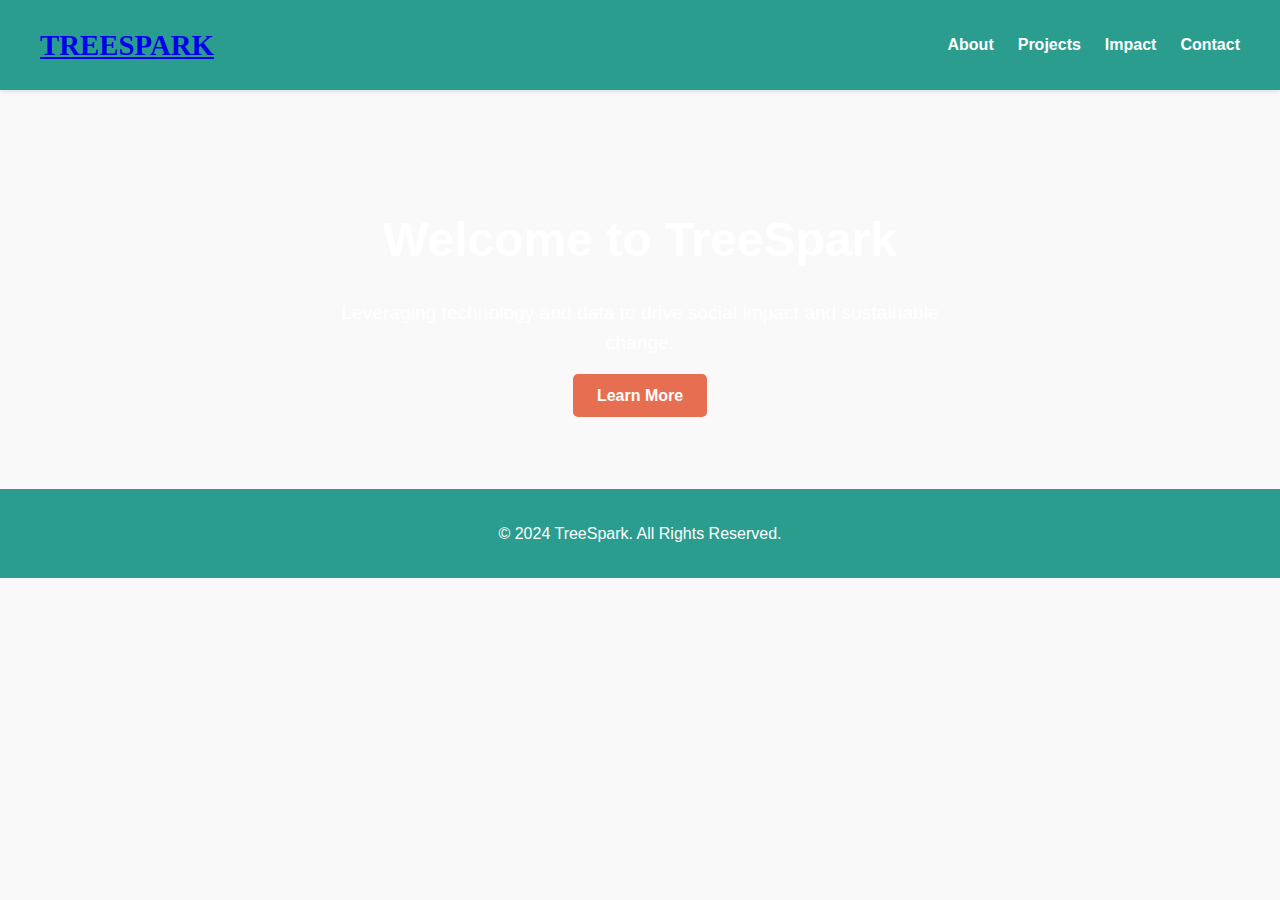
<file: index.html>
<!DOCTYPE html>
<html lang="en">
<head>
    <meta charset="UTF-8">
    <meta name="viewport" content="width=device-width, initial-scale=1.0">
    <title>TreeSpark | Home</title>
    <link rel="stylesheet" href="styles.css">
<head>
    <link rel="stylesheet" href="styles.css">
</head>
<body>
    <header>
        <nav class="navbar">
            <div class="container">
                <a href="index.html" class="logo">TreeSpark</a>
                <ul class="nav-links">
                    <li><a href="about.html">About</a></li>
                    <li><a href="projects.html">Projects</a></li>
                    <li><a href="impact.html">Impact</a></li>
                    <li><a href="contact.html">Contact</a></li>
                </ul>
            </div>
        </nav>
    </header>

    <section class="hero">
        <div class="container">
            <h1>Welcome to TreeSpark</h1>
            <p>Leveraging technology and data to drive social impact and sustainable change.</p>
            <a href="about.html" class="btn">Learn More</a>
        </div>
    </section>

    <footer>
        <div class="container">
            <p>&copy; 2024 TreeSpark. All Rights Reserved.</p>
        </div>
    </footer>
</body>
</html>
</file>
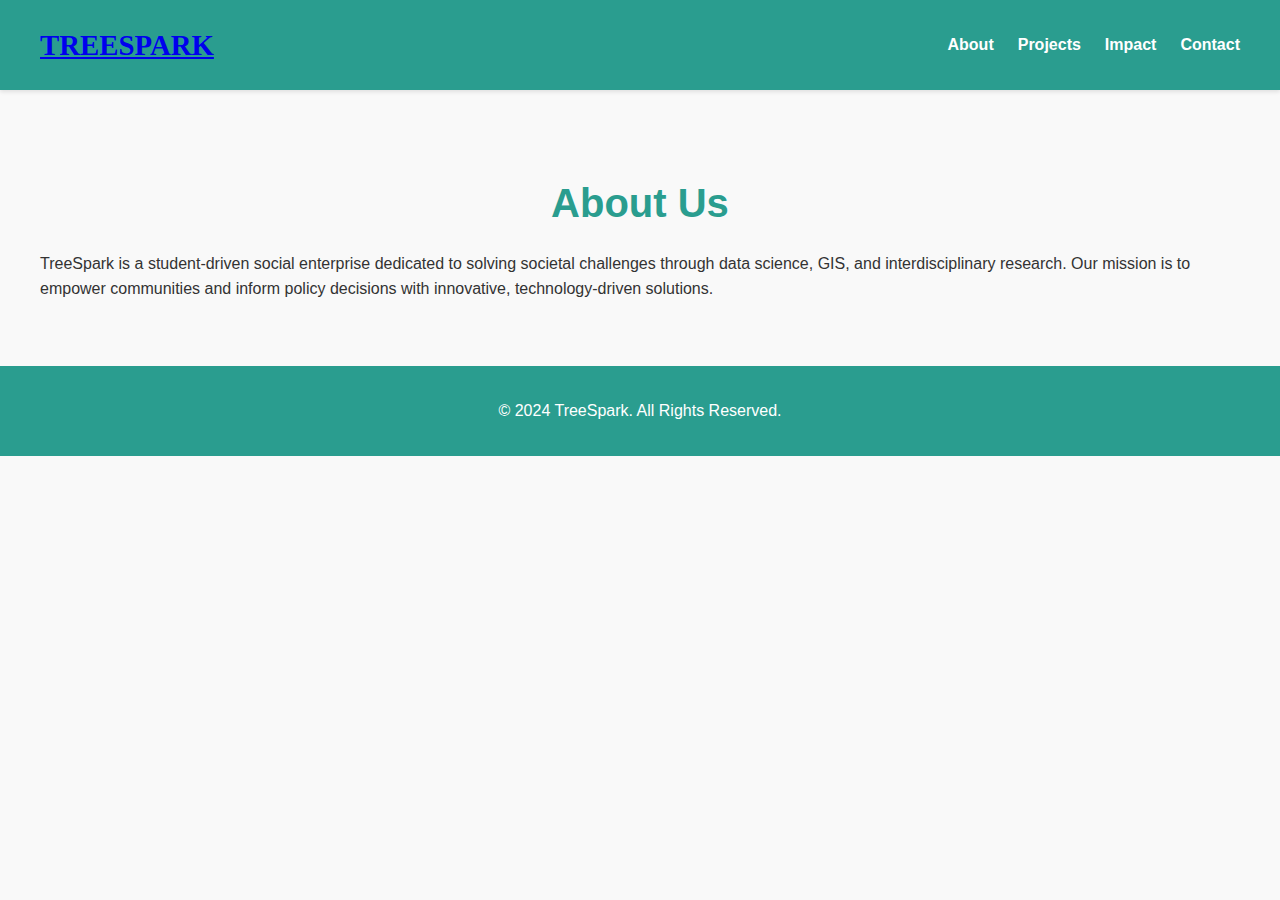
<file: about.html>
<!DOCTYPE html>
<html lang="en">
<head>
    <meta charset="UTF-8">
    <meta name="viewport" content="width=device-width, initial-scale=1.0">
    <title>TreeSpark | About Us</title>
    <link rel="stylesheet" href="styles.css">
<head>
    <link rel="stylesheet" href="styles.css">
</head>
<body>
    <header>
        <nav class="navbar">
            <div class="container">
                <a href="index.html" class="logo">TreeSpark</a>
                <ul class="nav-links">
                    <li><a href="about.html">About</a></li>
                    <li><a href="projects.html">Projects</a></li>
                    <li><a href="impact.html">Impact</a></li>
                    <li><a href="contact.html">Contact</a></li>
                </ul>
            </div>
        </nav>
    </header>

    <section class="about">
        <div class="container">
            <h2>About Us</h2>
            <p>TreeSpark is a student-driven social enterprise dedicated to solving societal challenges through data science, GIS, and interdisciplinary research. Our mission is to empower communities and inform policy decisions with innovative, technology-driven solutions.</p>
        </div>
    </section>

    <footer>
        <div class="container">
            <p>&copy; 2024 TreeSpark. All Rights Reserved.</p>
        </div>
    </footer>
</body>
</html>
</file>
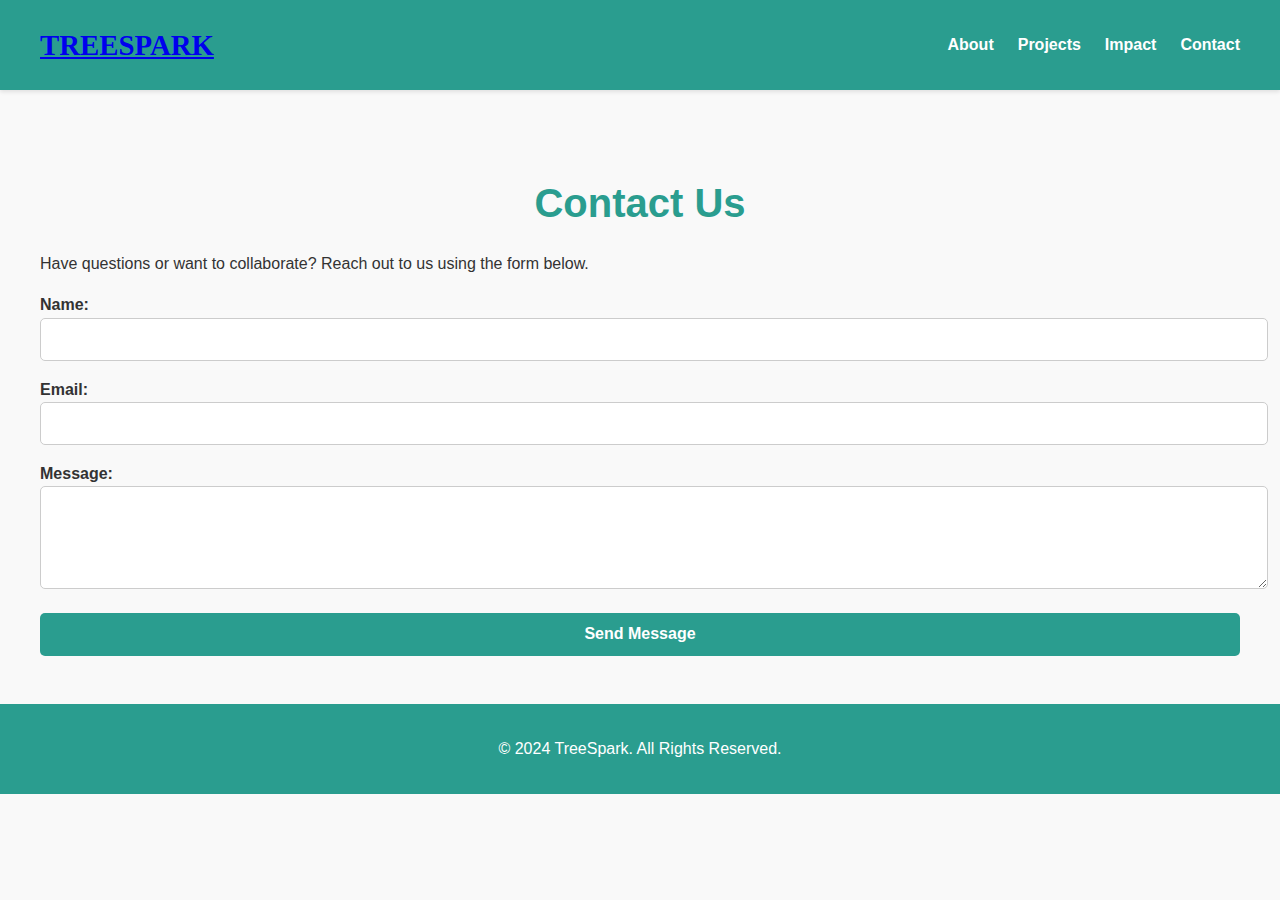
<file: contact.html>
<!DOCTYPE html>
<html lang="en">
<head>
    <meta charset="UTF-8">
    <meta name="viewport" content="width=device-width, initial-scale=1.0">
    <title>TreeSpark | Contact Us</title>
    <link rel="stylesheet" href="styles.css">
<head>
    <link rel="stylesheet" href="styles.css">
</head>
<body>
    <header>
        <nav class="navbar">
            <div class="container">
                <a href="index.html" class="logo">TreeSpark</a>
                <ul class="nav-links">
                    <li><a href="about.html">About</a></li>
                    <li><a href="projects.html">Projects</a></li>
                    <li><a href="impact.html">Impact</a></li>
                    <li><a href="contact.html">Contact</a></li>
                </ul>
            </div>
        </nav>
    </header>

    <section class="contact">
        <div class="container">
            <h2>Contact Us</h2>
            <p>Have questions or want to collaborate? Reach out to us using the form below.</p>
            <form action="#" method="post">
                <div class="form-group">
                    <label for="name">Name:</label>
                    <input type="text" id="name" name="name" required>
                </div>
                <div class="form-group">
                    <label for="email">Email:</label>
                    <input type="email" id="email" name="email" required>
                </div>
                <div class="form-group">
                    <label for="message">Message:</label>
                    <textarea id="message" name="message" rows="5" required></textarea>
                </div>
                <button type="submit">Send Message</button>
            </form>
        </div>
    </section>

    <footer>
        <div class="container">
            <p>&copy; 2024 TreeSpark. All Rights Reserved.</p>
        </div>
    </footer>
</body>
</html>
</file>
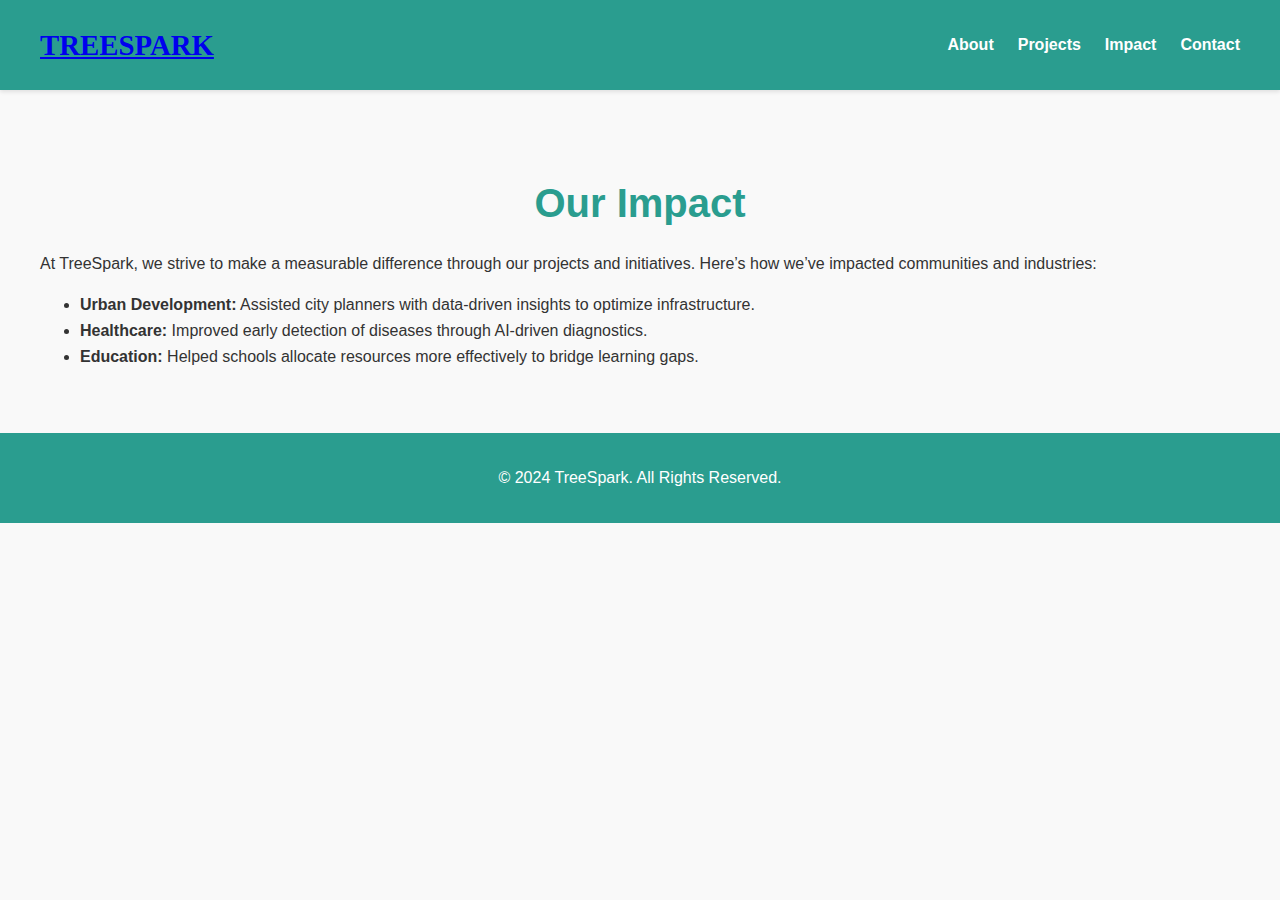
<file: impact.html>
<!DOCTYPE html>
<html lang="en">
<head>
    <meta charset="UTF-8">
    <meta name="viewport" content="width=device-width, initial-scale=1.0">
    <title>TreeSpark | Impact</title>
    <link rel="stylesheet" href="styles.css">
</head>
<body>
    <header>
        <nav class="navbar">
            <div class="container">
                <a href="index.html" class="logo">TreeSpark</a>
                <ul class="nav-links">
                    <li><a href="about.html">About</a></li>
                    <li><a href="projects.html">Projects</a></li>
                    <li><a href="impact.html">Impact</a></li>
                    <li><a href="contact.html">Contact</a></li>
                </ul>
            </div>
        </nav>
    </header>

    <section class="impact">
        <div class="container">
            <h2>Our Impact</h2>
            <p>At TreeSpark, we strive to make a measurable difference through our projects and initiatives. Here’s how we’ve impacted communities and industries:</p>
            <ul>
                <li><strong>Urban Development:</strong> Assisted city planners with data-driven insights to optimize infrastructure.</li>
                <li><strong>Healthcare:</strong> Improved early detection of diseases through AI-driven diagnostics.</li>
                <li><strong>Education:</strong> Helped schools allocate resources more effectively to bridge learning gaps.</li>
            </ul>
        </div>
    </section>

    <footer>
        <div class="container">
            <p>&copy; 2024 TreeSpark. All Rights Reserved.</p>
        </div>
    </footer>
</body>
</html>
</file>
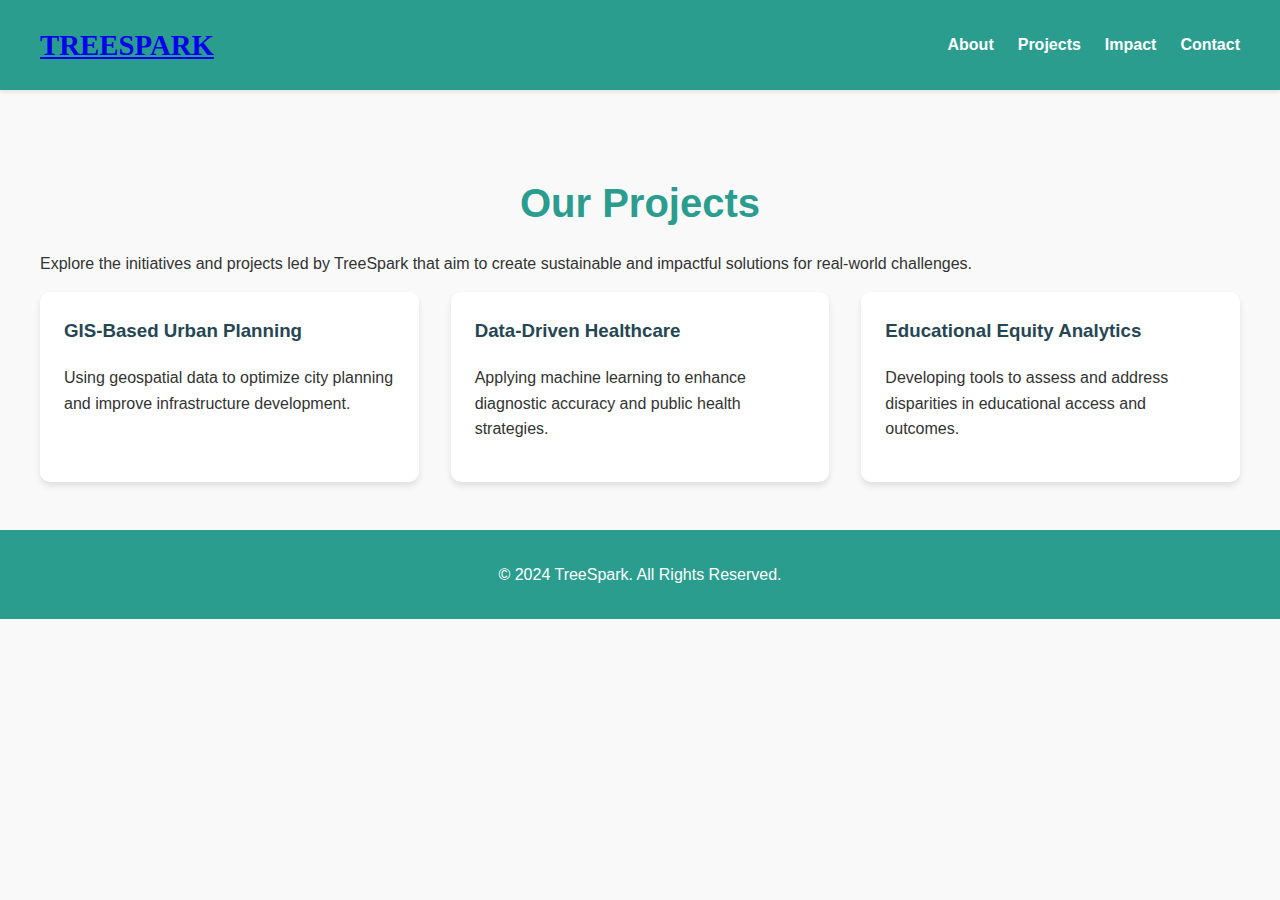
<file: projects.html>
<!DOCTYPE html>
<html lang="en">
<head>
    <meta charset="UTF-8">
    <meta name="viewport" content="width=device-width, initial-scale=1.0">
    <title>TreeSpark | Projects</title>
    <link rel="stylesheet" href="styles.css">
</head>
<body>
    <header>
        <nav class="navbar">
            <div class="container">
                <a href="index.html" class="logo">TreeSpark</a>
                <ul class="nav-links">
                    <li><a href="about.html">About</a></li>
                    <li><a href="projects.html">Projects</a></li>
                    <li><a href="impact.html">Impact</a></li>
                    <li><a href="contact.html">Contact</a></li>
                </ul>
            </div>
        </nav>
    </header>

    <section class="projects">
        <div class="container">
            <h2>Our Projects</h2>
            <p>Explore the initiatives and projects led by TreeSpark that aim to create sustainable and impactful solutions for real-world challenges.</p>
            <div class="project-list">
                <div class="project">
                    <h3>GIS-Based Urban Planning</h3>
                    <p>Using geospatial data to optimize city planning and improve infrastructure development.</p>
                </div>
                <div class="project">
                    <h3>Data-Driven Healthcare</h3>
                    <p>Applying machine learning to enhance diagnostic accuracy and public health strategies.</p>
                </div>
                <div class="project">
                    <h3>Educational Equity Analytics</h3>
                    <p>Developing tools to assess and address disparities in educational access and outcomes.</p>
                </div>
            </div>
        </div>
    </section>

    <footer>
        <div class="container">
            <p>&copy; 2024 TreeSpark. All Rights Reserved.</p>
        </div>
    </footer>
</body>
</html>
</file>
<file: styles.css>
/* General Styles */
body {
    font-family: 'Roboto', sans-serif;
    margin: 0;
    padding: 0;
    line-height: 1.6;
    color: #333;
    background-color: #f9f9f9;
}

/* Header */
header {
    background: #2a9d8f;
    color: #fff;
    padding: 1rem 0;
    position: sticky;
    top: 0;
    z-index: 1000;
    box-shadow: 0 2px 4px rgba(0, 0, 0, 0.1);
}

.navbar .container {
    display: flex;
    justify-content: space-between;
    align-items: center;
}

.logo {
    font-family: 'Playfair Display', serif;
    font-size: 1.8rem;
    font-weight: 700;
    text-transform: uppercase;
}

.nav-links {
    list-style: none;
    display: flex;
    gap: 1.5rem;
}

.nav-links a {
    color: #fff;
    text-decoration: none;
    font-weight: 700;
    transition: color 0.3s;
}

.nav-links a:hover,
.nav-links a:focus {
    color: #e9c46a;
}

/* Hero Section */
.hero {
    background: url('https://via.placeholder.com/1500x600') no-repeat center center/cover;
    color: #fff;
    text-align: center;
    padding: 5rem 1rem;
    display: flex;
    flex-direction: column;
    align-items: center;
    justify-content: center;
}

.hero h1 {
    font-size: 3rem;
    margin-bottom: 1rem;
}

.hero p {
    font-size: 1.2rem;
    max-width: 600px;
    margin-bottom: 1.5rem;
}

.btn {
    background: #e76f51;
    color: #fff;
    padding: 0.8rem 1.5rem;
    text-decoration: none;
    border-radius: 5px;
    font-weight: 700;
    transition: background 0.3s;
}

.btn:hover,
.btn:focus {
    background: #f4a261;
}

/* Sections */
section {
    padding: 3rem 1rem;
}

.container {
    max-width: 1200px;
    margin: 0 auto;
    padding: 0 1rem;
}

h2 {
    font-size: 2.5rem;
    margin-bottom: 1rem;
    color: #2a9d8f;
    text-align: center;
}

/* Projects Section */
.project-list {
    display: grid;
    grid-template-columns: repeat(auto-fit, minmax(300px, 1fr));
    gap: 2rem;
}

.project {
    background: #fff;
    padding: 1.5rem;
    border-radius: 10px;
    box-shadow: 0 4px 6px rgba(0, 0, 0, 0.1);
    transition: transform 0.3s, box-shadow 0.3s;
}

.project:hover {
    transform: translateY(-5px);
    box-shadow: 0 6px 12px rgba(0, 0, 0, 0.15);
}

.project h3 {
    margin-top: 0;
    color: #264653;
}

/* Contact Form */
form {
    display: grid;
    grid-template-columns: 1fr;
    gap: 1rem;
}

.form-group label {
    font-weight: 700;
}

.form-group input,
.form-group textarea {
    width: 100%;
    padding: 0.8rem;
    border: 1px solid #ccc;
    border-radius: 5px;
}

button {
    background: #2a9d8f;
    color: #fff;
    padding: 0.8rem;
    border: none;
    border-radius: 5px;
    font-size: 1rem;
    font-weight: 700;
    cursor: pointer;
    transition: background 0.3s;
}

button:hover,
button:focus {
    background: #264653;
}

/* Footer */
footer {
    background: #2a9d8f;
    color: #fff;
    text-align: center;
    padding: 1rem 0;
}

/* Responsive Design */
@media (max-width: 768px) {
    .nav-links {
        flex-direction: column;
        gap: 1rem;
    }

    .hero h1 {
        font-size: 2.5rem;
    }

    .hero p {
        font-size: 1rem;
    }

    h2 {
        font-size: 2rem;
    }
}

@media (max-width: 480px) {
    .hero h1 {
        font-size: 2rem;
    }

    .hero p {
        font-size: 0.9rem;
    }

    .btn {
        padding: 0.6rem 1.2rem;
    }

    h2 {
        font-size: 1.8rem;
    }
}
</file>
